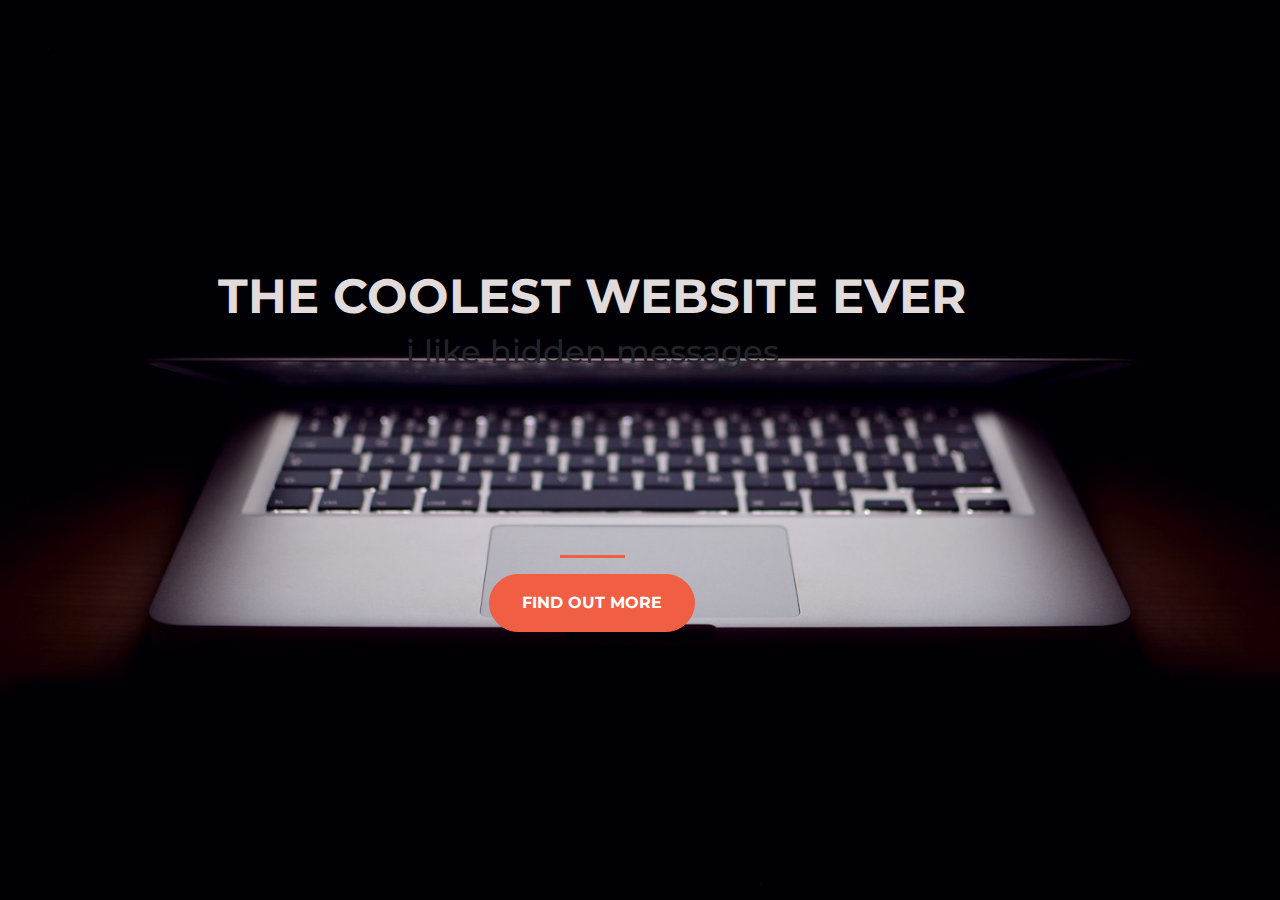
<file: Landing.html>
<!DOCTYPE html>
<html>
  <head>
    <title>Startup</title>
    <!-- Required meta tags -->
    <meta charset="utf-8">
    <meta name="viewport" content="width=device-width, initial-scale=1, shrink-to-fit=no">

    <!-- Google Fonts -->
    <link href="https://fonts.googleapis.com/css?family=Montserrat" rel="stylesheet">

    <!-- Bootstrap CSS from a CDN. This way you don't have to include the bootstrap file yourself -->
    <link rel="stylesheet" href="https://stackpath.bootstrapcdn.com/bootstrap/4.3.1/css/bootstrap.min.css" integrity="sha384-ggOyR0iXCbMQv3Xipma34MD+dH/1fQ784/j6cY/iJTQUOhcWr7x9JvoRxT2MZw1T" crossorigin="anonymous">
    <!-- Your own stylesheet -->
    <link rel="stylesheet" type="text/css" href="style.css">
  </head>
  <body>
    <div class="container d-flex align-items-center h-100">
      <div class="row">
        <header class="text-center col-12">
          <h1 class="text-uppercase"><strong>The coolest website ever</strong></h1>
          <h2>i like hidden messages</h2>
        </header>
        <div class="buffer col-12"></div>
        <section class="text-center col-12">
          <hr>
          <a href="https://mailchi.mp/e2f9eef71a97/main-landing-page">
            <button class="btn btn-primary btn-xl">Find out more</button>
          </a>
        </section>
      </div>
    </div>

    <!-- Optional JavaScript -->
    <!-- jQuery first, then Popper.js, then Bootstrap JS -->
    <script src="https://code.jquery.com/jquery-3.3.1.slim.min.js" integrity="sha384-q8i/X+965DzO0rT7abK41JStQIAqVgRVzpbzo5smXKp4YfRvH+8abtTE1Pi6jizo" crossorigin="anonymous"></script>
    <script src="https://cdnjs.cloudflare.com/ajax/libs/popper.js/1.14.7/umd/popper.min.js" integrity="sha384-UO2eT0CpHqdSJQ6hJty5KVphtPhzWj9WO1clHTMGa3JDZwrnQq4sF86dIHNDz0W1" crossorigin="anonymous"></script>
    <script src="https://stackpath.bootstrapcdn.com/bootstrap/4.3.1/js/bootstrap.min.js" integrity="sha384-JjSmVgyd0p3pXB1rRibZUAYoIIy6OrQ6VrjIEaFf/nJGzIxFDsf4x0xIM+B07jRM" crossorigin="anonymous"></script>

  </body>
</html>
</file>
<file: style.css>
body,
html {
  width: 100%;
  height: 100%;
  font-family: 'Montserrat', sans-serif;
  background: url(header.jpg) no-repeat center center fixed; 
  -webkit-background-size: cover;
  -moz-background-size: cover;
  -o-background-size: cover;
  background-size: cover;
}

h1 {
  font-size: 3rem;
  color: #e2dbdb;
}

hr {
  border-color: #F05F44;
  border-width: 3px;
  max-width: 65px;
}

.buffer {
  height: 10rem;
}

.btn {
  font-weight: 700;
  border-radius: 300px;
  text-transform: uppercase;
}

.btn-primary {
  background-color: #F05F44;
  border-color: #F05F44;
}

.btn-primary:hover {
  background-color: #ee4b08;
  border-color: #ee4b08;
  border-width: 4px;
}

.btn-xl {
  padding: 1rem 2rem;
}
</file>
